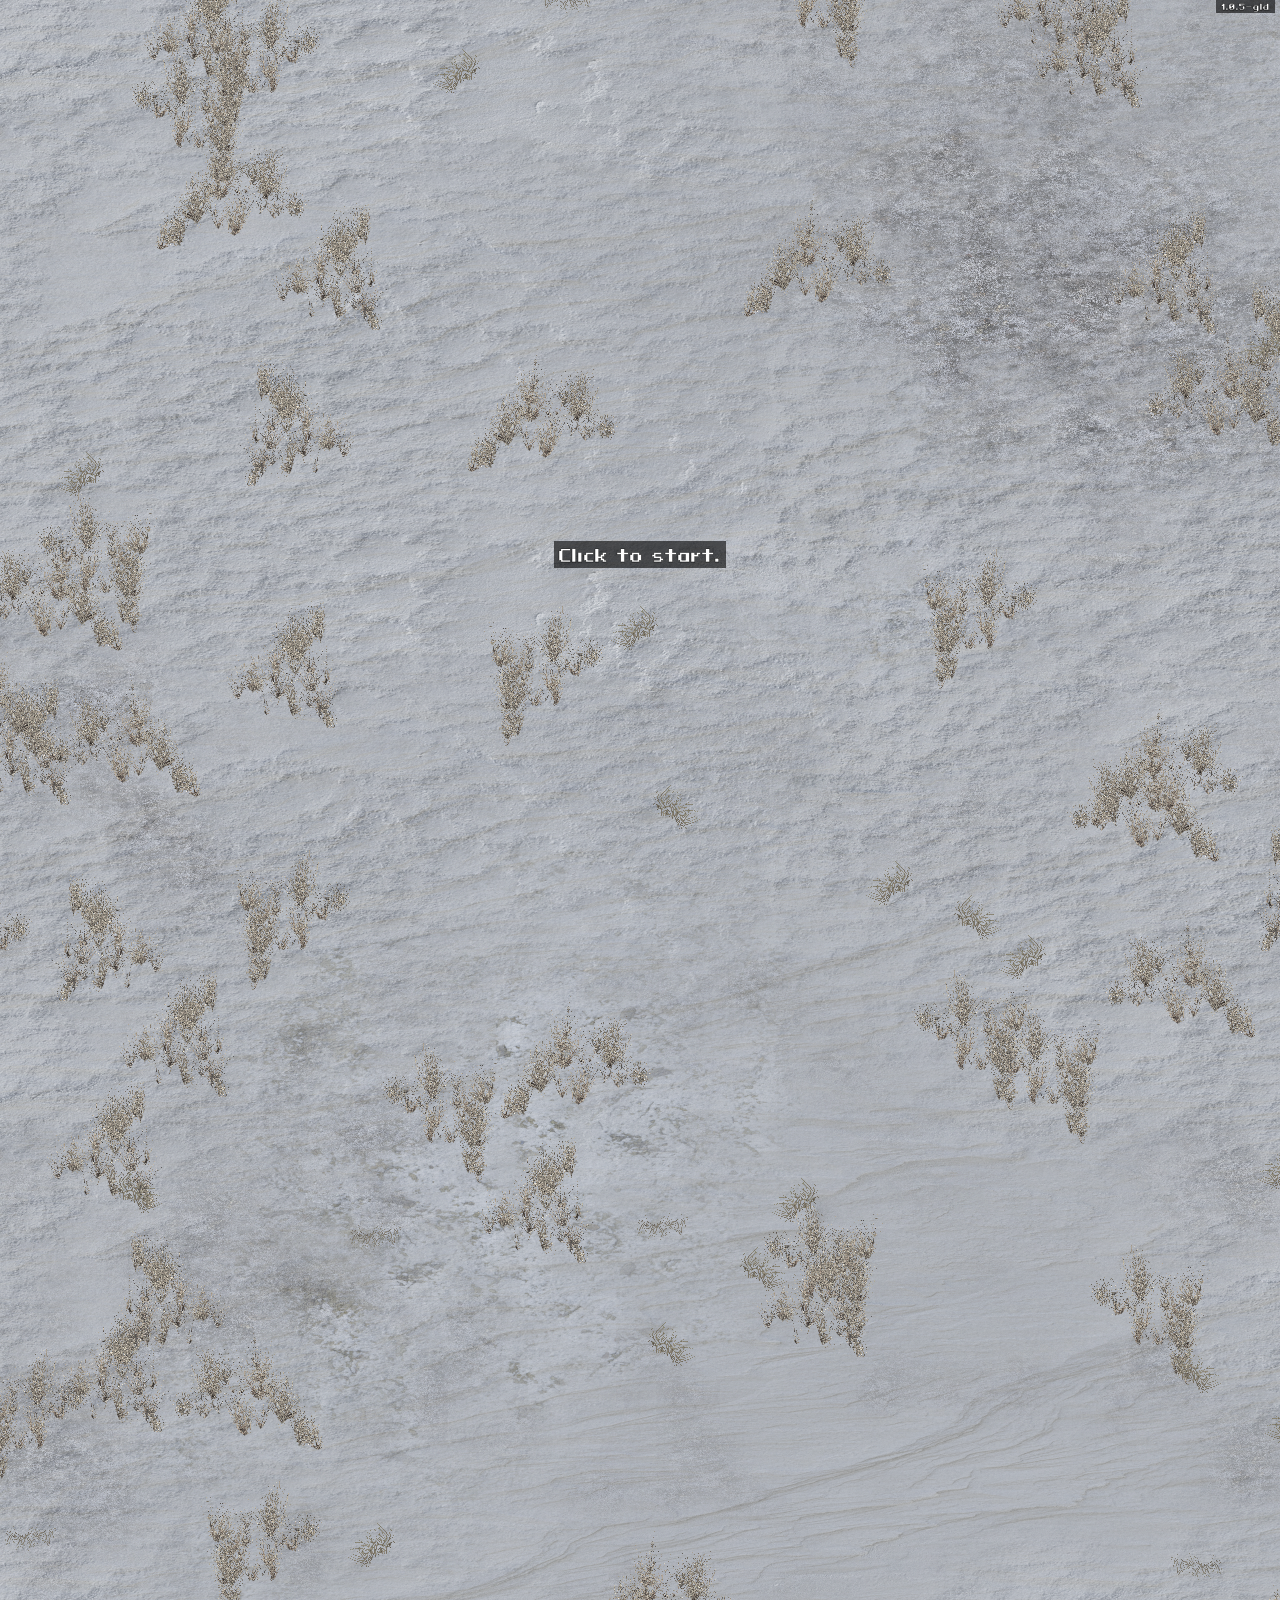
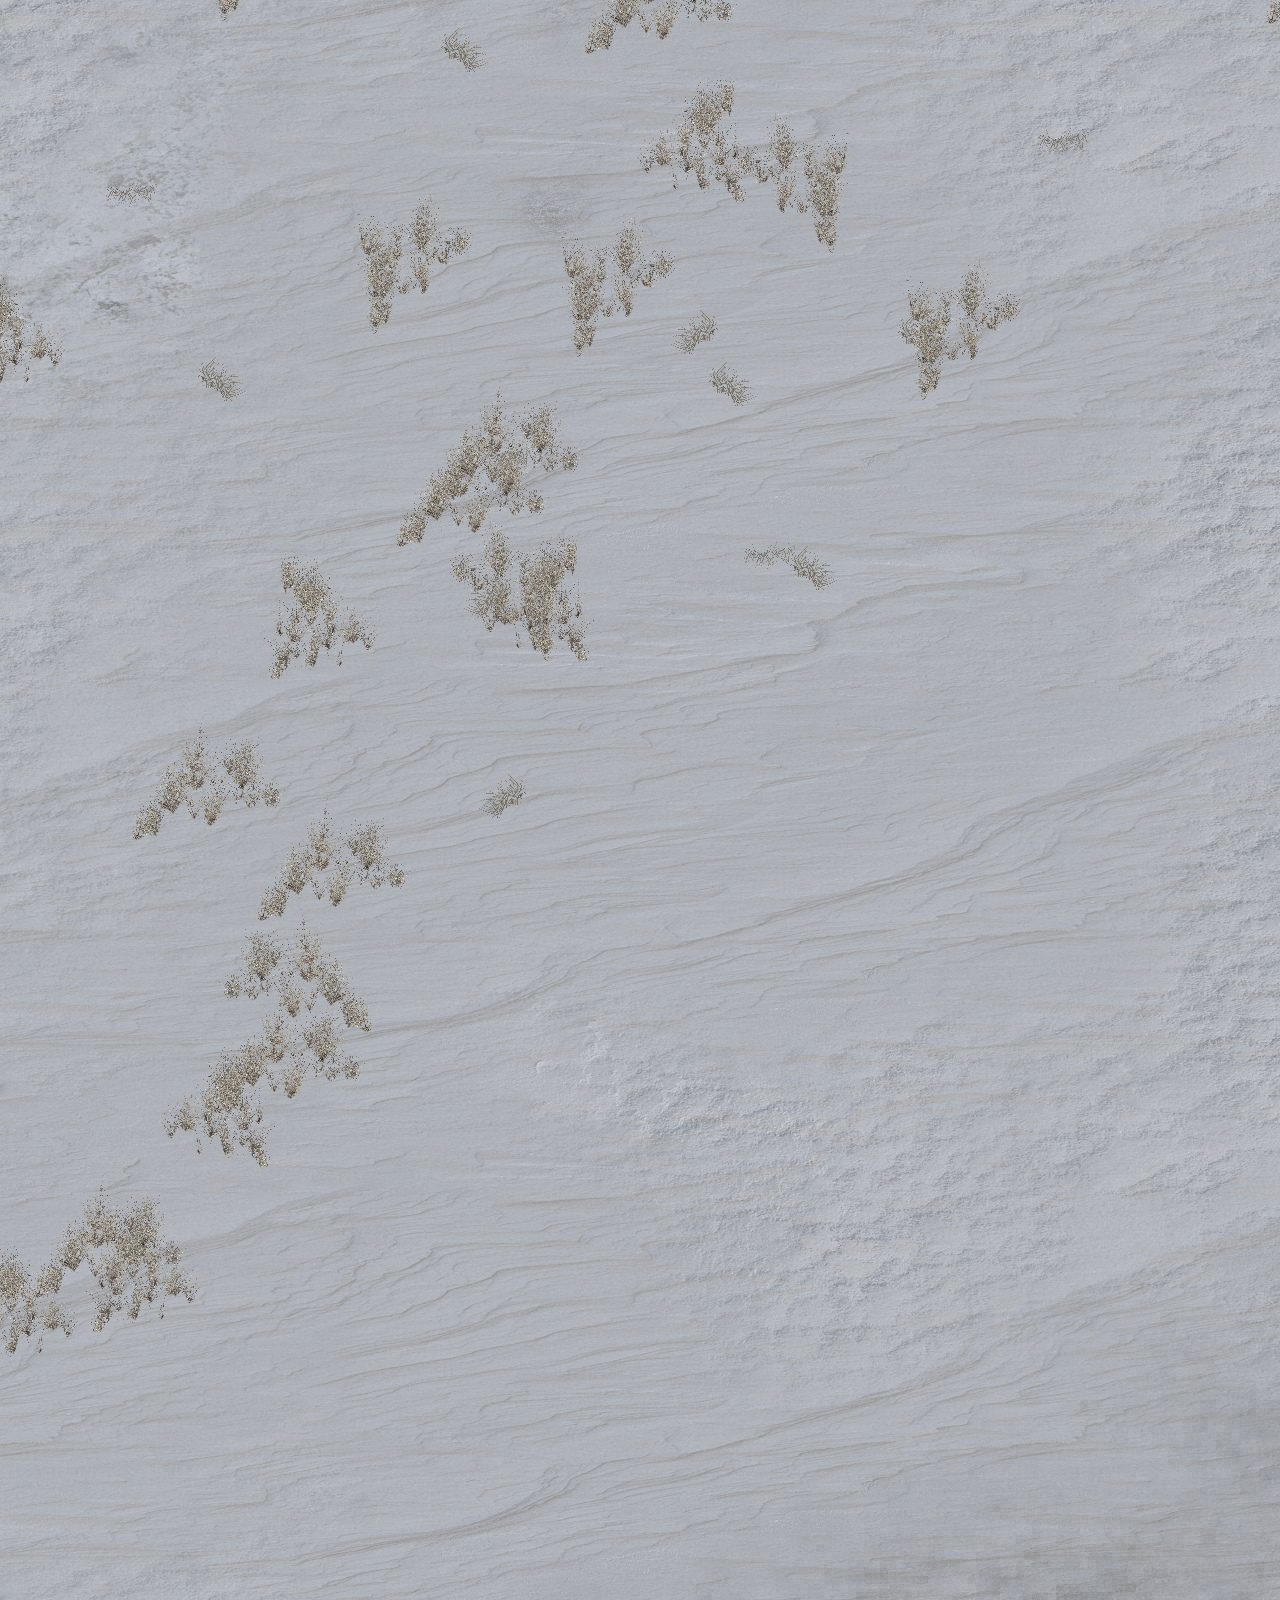
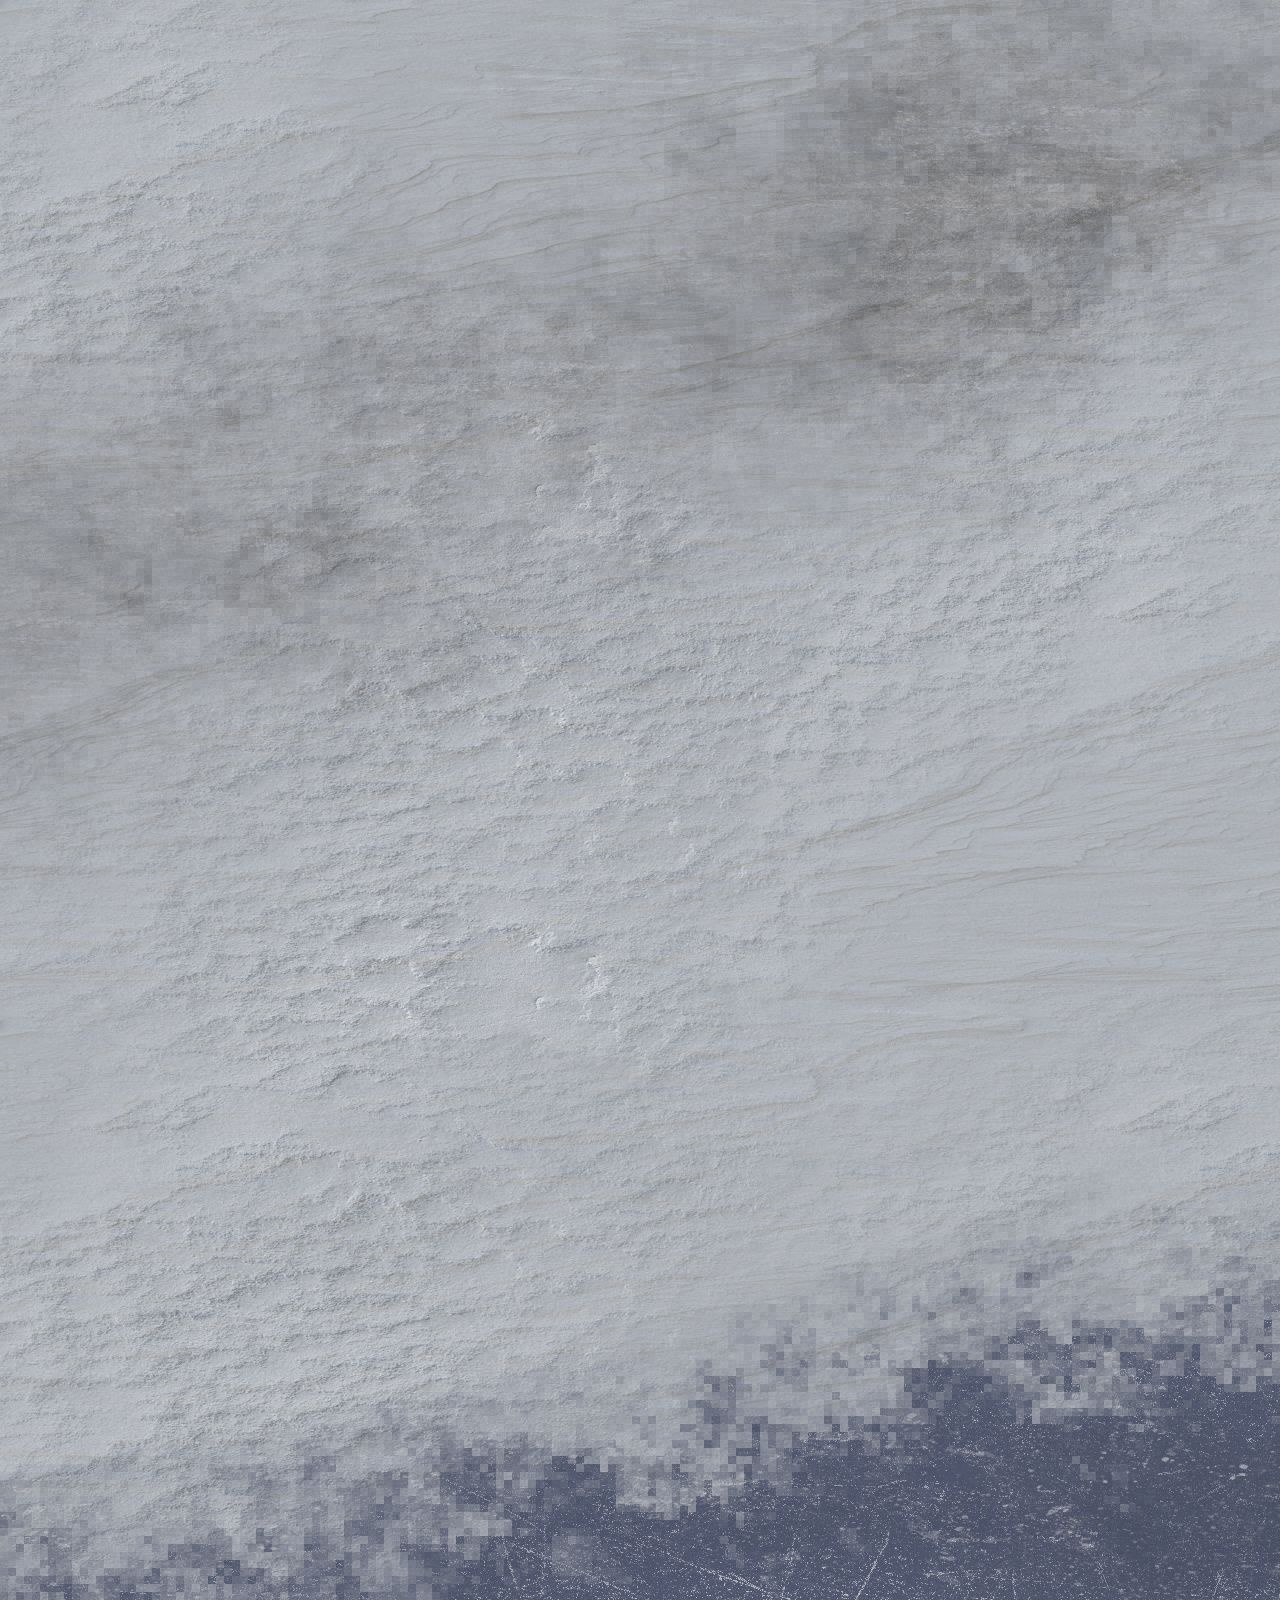
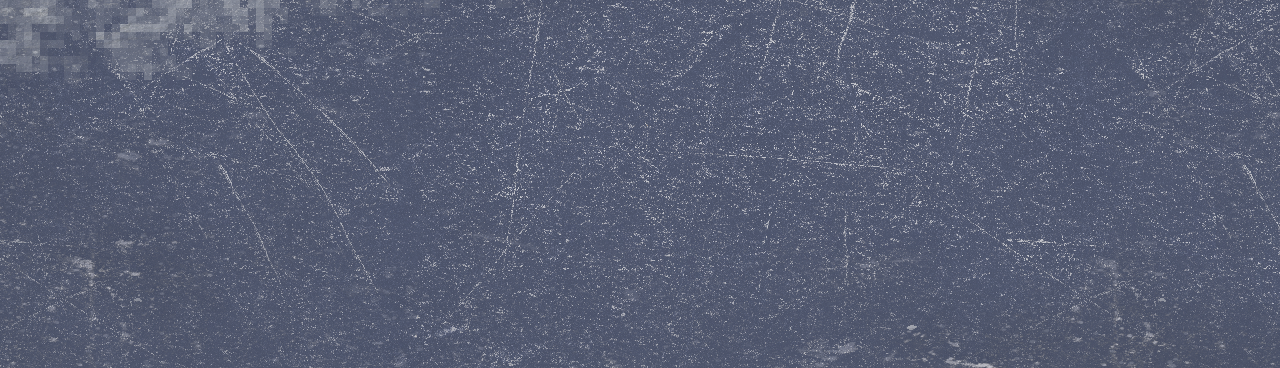
<file: isogame/isogame.html>
<!DOCTYPE html>
<head>
	<html lang="en">
	<meta charset="UTF-8">
	<title>isogame</title>
	<link rel="icon" type="image/x-icon" href="assets/tex__player__favicon.png">
	<link rel="stylesheet" href="isogame.css">
	<script src="scripts/global.js"></script>
	<script src="scripts/worlds.js"></script>
	<script src="scripts/scatter.js"></script>
	<script src="scripts/sounds.js"></script>
	<script src="scripts/sorting.js"></script>
	<script src="scripts/trace.js"></script>
	<script src="scripts/animator.js"></script>
	<script src="scripts/ent_player.js"></script>
	<script src="scripts/camera.js"></script>
	<script src="scripts/ent_carwreck.js"></script>
	<script src="scripts/env_gasstation.js"></script>
	<script src="scripts/manager.js"></script>
</head>
<body onload="Precache()" onclick="StartGame()" id="body">
	<div id="zoom"><div id="game">
		<!-- theres more than a thousand generated divs in overworld for all the foliage, inspect element kinda doesnt like when you open it -->
		<div id="overworld">
			<div id="player" data-sequence="player__anim_cin01_wake_action" data-origin_offsetx="128" data-origin_offsety="167"></div>
			<div id="player_waypoint" data-origin_offsetx="128" data-origin_offsety="167" data-fancy_sorting="player_waypoint"></div>
			<div id="carwreck" data-origin_offsetx="173" data-origin_offsety="140" data-collision="env__carwreck"></div>
			<div id="gasstation" data-origin_offsetx="777" data-origin_offsety="618" data-collision="env__gas_station"></div>
			<div id="gasstation_door" data-sequence="env__gasstation_ext_door__anim_locked" data-origin_offsetx="100" data-origin_offsety="97"></div>
			<div id="gasstation_cover" style="width: 1171px; height: 864px; background-image: url(assets/tex__env__gasstation_ext_cover.png);" 
				 data-origin_x="7664" data-origin_y="170" data-sorting_offset="1500"></div>
			<div id="gasstation_sign" style="width: 124px; height: 486px; background-image: url(assets/tex__env__gasstation_ext_sign.png);" 
				 data-origin_x="9088" data-origin_y="1200" data-origin_offsetx="55" data-origin_offsety="420" data-collision="env__gas_station_ext_sign"></div>
			<!-- scatter trees are added here-->
			<div id="trees_anchor"></div>
			<div id="world">
				<!-- blend stack -->
				<div style="height: 7168px; width: 16328px;	background-image: url(assets/tex__env__base_blend__fresh_windswept_snow.png);
							top: -2000px; left: -2160px;" id="world_ref"></div>
				<div style="height: 7168px; width: 16328px;	background-image: url(assets/tex__env__base_blend__fresh_snow_2.png);
							top: -2000px; left: -2160px; -webkit-mask-image: url(assets/tex__env__base_blend__fresh_snow_2__mask.png);
							-webkit-mask-size: 16328px 7168px;"></div>
				<div style="height: 7168px; width: 16328px;	background-image: url(assets/tex__env__base_blend__snow_covered_ground.png);
							top: -2000px; left: -2160px; -webkit-mask-image: url(assets/tex__env__base_blend__snow_covered_ground__mask.png);
							-webkit-mask-size: 16328px 7168px;"></div>
				<div style="height: 7168px; width: 16328px;	background-image: url(assets/tex__env__base_blend__fresh_snow.png);
							top: -2000px; left: -2160px; -webkit-mask-image: url(assets/tex__env__base_blend__fresh_snow__mask.png);
							-webkit-mask-size: 16328px 7168px;"></div>
				<div style="height: 7168px; width: 16328px;	background-image: url(assets/tex__env__base_blend__trampled_snow.png);
							top: -2000px; left: -2160px; -webkit-mask-image: url(assets/tex__env__base_blend__trampled_snow__mask.png);
							-webkit-mask-size: 16328px 7168px;"></div>
				<div style="height: 7168px; width: 16328px;	background-image: url(assets/tex__env__base_blend__snow_road.png);
							top: -2000px; left: -2160px; -webkit-mask-image: url(assets/tex__env__base_blend__snow_road__mask.png);
							-webkit-mask-size: 16328px 7168px;"></div>
				<div style="height: 7168px; width: 16328px;	background-image: url(assets/tex__env__base_blend__sleet_covered_gravel.png);
							top: -2000px; left: -2160px; -webkit-mask-image: url(assets/tex__env__base_blend__sleet_covered_gravel__mask.png);
							-webkit-mask-size: 16328px 7168px;"></div>
				<div style="height: 7168px; width: 16328px;	background-image: url(assets/tex__env__base_blend__frozen_lake.png);
							top: -2000px; left: -2160px; -webkit-mask-image: url(assets/tex__env__base_blend__frozen_lake__mask.png);
							-webkit-mask-size: 16328px 7168px;"></div>
				<div style="height: 7168px; width: 16328px;	background-image: url(assets/tex__env__base_blend__skated_frozen_lake.png);
							top: -2000px; left: -2160px; -webkit-mask-image: url(assets/tex__env__base_blend__skated_frozen_lake__mask.png);
							-webkit-mask-size: 16328px 7168px;"></div>
				<!-- main road -->
				<div style="width: 1334px; height: 867px; background-image: url(assets/tex__env__road_01.png); top: 1181px; left: 8110px;"></div>
				<div style="width: 1377px; height: 703px; background-image: url(assets/tex__env__road_02.png); top: 870px; left: 10643px;"></div>
				<div style="width: 2351px; height: 570px; background-image: url(assets/tex__env__road_03.png); top: 668px; left: 11805px;"></div>
				<div style="width: 2351px; height: 570px; background-image: url(assets/tex__env__road_03.png); top: 668px; left: 11805px;"></div>
				<div style="width: 2351px; height: 570px; background-image: url(assets/tex__env__road_03.png); top: 1552px; left: 4806px; transform: scaleX(-1);"></div>
				<div style="width: 1425px; height: 558px; background-image: url(assets/tex__env__road_04.png); top: 1584px; left: 6820px;"></div>
				<div style="width: 1425px; height: 558px; background-image: url(assets/tex__env__road_04.png); top: 1121px; left: 9125px;"></div>
				<div style="width: 1369px; height: 583px; background-image: url(assets/tex__env__road_05.png); top: 1674px; left: 3571px;"></div>
				<div style="width: 2025px; height: 1050px;background-image: url(assets/tex__env__road_06.png); top: 2011px; left: 1452px;"></div>
				<div style="width: 2025px; height: 1050px;background-image: url(assets/tex__env__road_06.png); top: 3532px; left: -1920px;"></div>
				
				<!-- scatter grass is added here -->
				<div id="grass_anchor"></div>
				
				<!-- lightmap (very fake and only used for gas station) -->
				<div style="height: 7168px; width: 16328px;	background-image: url(assets/tex__env__lightmap.png); top: -2000px; left: -2160px; background-size: 16328px 7168px; opacity: 0.4; mix-blend-mode: multiply;"></div>
			</div>
		</div>
		<div id="shopfloor" style="display: none;">
			<div id="gasstation_int_base" data-collision="env__gas_station_int_base"></div>
			<div data-collision="env__gas_station_int_base_2"></div>
			<div id="gasstation_int_layer1" data-collision="env__gas_station_int_layer1"></div>
			<div id="gasstation_int_layer2" data-collision="env__gas_station_int_layer2"></div>
			<div id="gasstation_int_layer3" data-collision="env__gas_station_int_layer3"></div>
			<div id="gasstation_int_layer4" data-collision="env__gas_station_int_layer4"></div>
			<div id="door_01" data-sequence="env__door_01__anim_open_idle" data-origin_offsetx="91" data-origin_offsety="192" data-origin_x="540" data-origin_y="740" style="opacity: 0.6;"></div>
			<div id="door_02" data-sequence="env__door_02__anim_closed_idle" data-origin_offsetx="91" data-origin_offsety="192" data-origin_x="53" data-origin_y="395" style="opacity: 0.6;"></div>
		</div>
		<div id="orbvoid" style="display: none;">
			<div id="fakecloset" style="width: 315px; height: 374px; background-image: url(assets/tex__env__broomcloset_fake.png);" data-collision="env__gas_station_int_broomcloset_1"></div>
			<div data-collision="env__gas_station_int_broomcloset_2"></div>
			<div id="door_03" data-sequence="env__door_03__anim_open_idle" data-origin_offsetx="125" data-origin_offsety="195" data-origin_x="238" data-origin_y="313" style="opacity: 0.6;"></div>
			<div id="orb_core" data-sequence="env__orb_core__anim_idle" data-origin_offsetx="256" data-origin_offsety="256" data-origin_x="-400" data-origin_y="-300" data-sorting_offset="1500" style="mix-blend-mode: screen; display: none;"></div>
			<div id="orb_bloom" data-sequence="env__orb_bloom__anim_idle" data-origin_offsetx="256" data-origin_offsety="256" data-origin_x="-400" data-origin_y="-300" data-sorting_offset="3000" style="mix-blend-mode: screen; display: none; opacity: 0.1; transform: scale(5);"></div>
		</div>
		<div id="fallvoid" style="display: none;"></div>
	</div></div>
	<div id="vesion_number"><span>1.0.5-gld</span></div>
	<div id="msg"></div>
	<div id="controls" style="display: none;">
		CONTROLS<br>
		middle mouse - drag camera<br>
		scroll wheel - zoom<br>
		WASD keys - manual walk<br>
		left click - set waypoint/interact<br>
	</div>
	<div id="splashscreen"><span>loading...</span></div>
	<div id="screenfade"></div>
	<div id="whiteout"></div>
</body>
</file>
<file: isogame/isogame.css>
@font-face {
	font-family: "fnt_fallout";
	src: url("assets/fnt_fallout.ttf");
}
body {
	background-color: black; /* #363636; */
	margin: 0;
	width: 100vw;
	height: 100vh;
	overflow: hidden;
}
div {
	image-rendering: pixelated;
	position: absolute;
}
div#zoom {
	width: 100%;
	height: 100%;
}
div#msg {
	top: 70%;
	width: 100%;
    font-size: 30px;
    color: white;
	font-family: fnt_fallout;
	text-align: center;
}
div>span {
	background-color: rgba(0,0,0,0.6);
	padding: 0 5px;
}
div#splashscreen {
	top: 60%;
	width: 100%;
    font-size: 30px;
    color: white;
	font-family: fnt_fallout;
    -webkit-text-stroke: 0.4px black;
	text-align: center;
}
div#screenfade {
	background-color: black;
	width: 100%;
	height: 100%;
	opacity: 0;
}
div#whiteout {
	background-color: white;
	width: 100%;
	height: 100%;
	display: none;
}
div#vesion_number {
	width: calc(100% - 5px);
    font-size: 15px;
    color: white;
	font-family: fnt_fallout;
    -webkit-text-stroke: 0.4px black;
	text-align: right;
}
div#controls {
	top: 40%;
    font-size: 28px;
    color: white;
	font-family: fnt_fallout;
    -webkit-text-stroke: 0.4px black;
	background-color: rgba(0,0,0,0.6);
	padding: 10px 10px;
}
</file>
